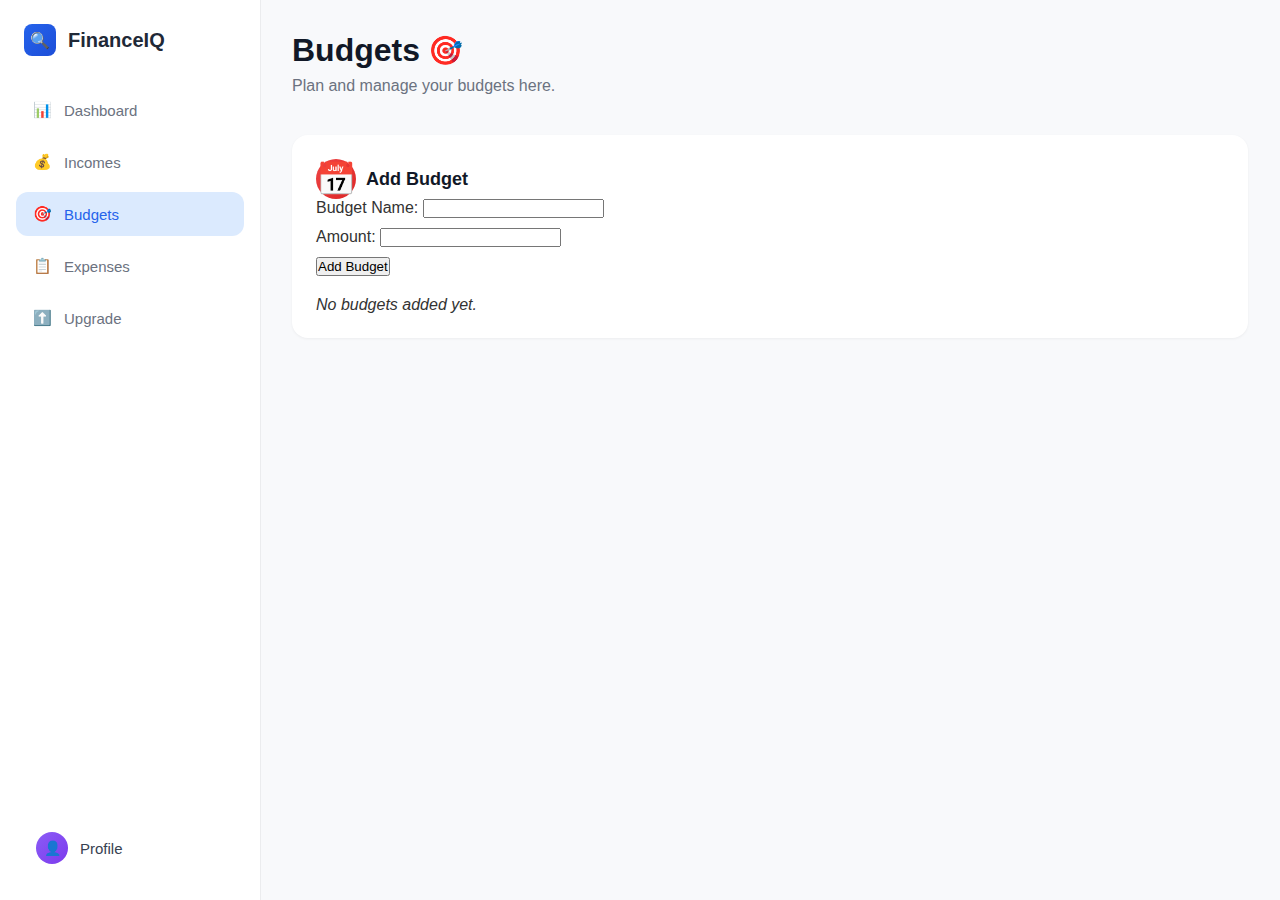
<file: site/budget.html>
<!DOCTYPE html>
<html lang="en">
<head>
    <meta charset="UTF-8">
    <title>FinanceIQ - Budget</title>
    <link rel="stylesheet" href="/site/assets/css/style.css">
</head>
<body>
    <div class="container">
        <!-- Sidebar (reuse from index.html) -->
        <!-- ...existing code for sidebar... -->
        <aside class="sidebar">
            <div class="logo-section">
                <div class="logo">🔍</div>
                <span class="logo-text">FinanceIQ</span>
            </div>
            <nav>
                <ul class="nav-menu">
                    <li class="nav-item"><a href="index.html" class="nav-link"><div class="nav-icon">📊</div>Dashboard</a></li>
                    <li class="nav-item"><a href="income.html" class="nav-link"><div class="nav-icon">💰</div>Incomes</a></li>
                    <li class="nav-item"><a href="budget.html" class="nav-link active"><div class="nav-icon">🎯</div>Budgets</a></li>
                    <li class="nav-item"><a href="expenses.html" class="nav-link"><div class="nav-icon">📋</div>Expenses</a></li>
                    <li class="nav-item"><a href="#" class="nav-link"><div class="nav-icon">⬆️</div>Upgrade</a></li>
                </ul>
            </nav>
            <div class="profile-section">
                <div class="profile-avatar">👤</div>
                <span class="profile-text">Profile</span>
            </div>
        </aside>
        <!-- Main Content -->
        <main class="main-content">
            <header class="header">
                <h1 class="greeting">Budgets <span class="wave-emoji">🎯</span></h1>
                <p class="subheading">Plan and manage your budgets here.</p>
            </header>
            <section class="ai-section">
                <div class="ai-header">
                    <div class="ai-icon">📅</div>
                    <h2 class="ai-title">Add Budget</h2>
                </div>
                <form id="budget-form">
                    <div style="margin-bottom:10px;">
                        <label>Budget Name: <input type="text" name="name" required></label>
                    </div>
                    <div style="margin-bottom:10px;">
                        <label>Amount: <input type="number" name="amount" required min="0"></label>
                    </div>
                    <button type="submit">Add Budget</button>
                </form>
                <div id="budget-list" style="margin-top:20px;">
                    <!-- List of budgets will appear here -->
                </div>
            </section>
        </main>
    </div>
    <script>
    // Simple JS to add/display budgets (local only)
    const form = document.getElementById('budget-form');
    const list = document.getElementById('budget-list');
    let budgets = [];
    form.onsubmit = function(e) {
        e.preventDefault();
        const name = form.name.value.trim();
        const amount = parseFloat(form.amount.value);
        if (name && !isNaN(amount)) {
            budgets.push({name, amount});
            render();
            form.reset();
        }
    };
    function render() {
        if (budgets.length === 0) {
            list.innerHTML = "<em>No budgets added yet.</em>";
            return;
        }
        list.innerHTML = "<ul>" + budgets.map(i => `<li><b>${i.name}</b>: $${i.amount.toLocaleString()}</li>`).join("") + "</ul>";
    }
    render();
    </script>
</body>
</html>
</file>
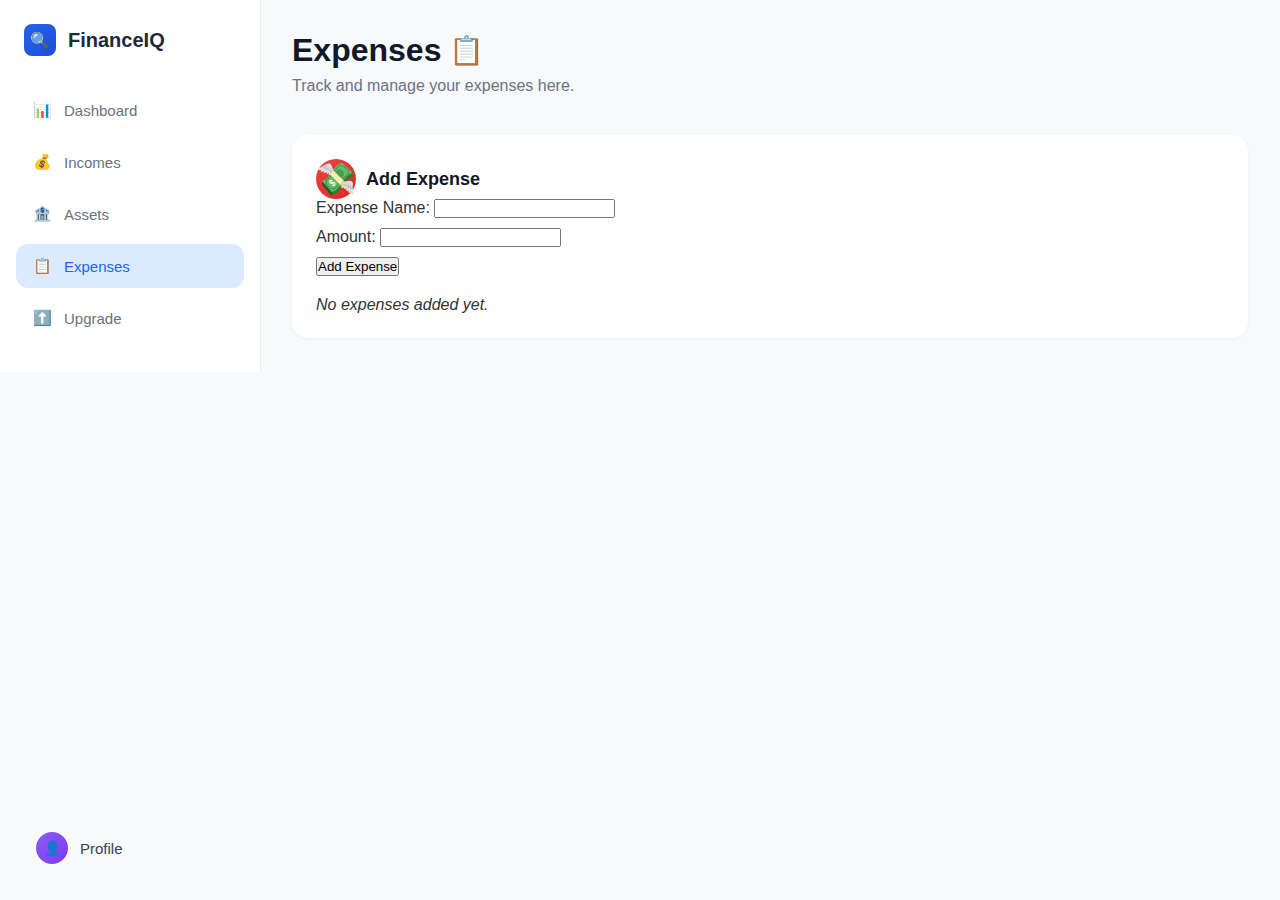
<file: site/expenses.html>
<!DOCTYPE html>
<html lang="en">
<head>
    <meta charset="UTF-8">
    <title>FinanceIQ - Expenses</title>
    <link rel="stylesheet" href="/site/assets/css/style.css">
</head>
<body>
    <div class="container">
        <div id="sidebar"></div>
        <!-- Main Content -->
        <main class="main-content">
            <header class="header">
                <h1 class="greeting">Expenses <span class="wave-emoji">📋</span></h1>
                <p class="subheading">Track and manage your expenses here.</p>
            </header>
            <section class="ai-section">
                <div class="ai-header">
                    <div class="ai-icon">💸</div>
                    <h2 class="ai-title">Add Expense</h2>
                </div>
                <form id="expenses-form">
                    <div style="margin-bottom:10px;">
                        <label>Expense Name: <input type="text" name="name" required></label>
                    </div>
                    <div style="margin-bottom:10px;">
                        <label>Amount: <input type="number" name="amount" required min="0"></label>
                    </div>
                    <button type="submit">Add Expense</button>
                </form>
                <div id="expenses-list" style="margin-top:20px;">
                    <!-- List of expenses will appear here -->
                </div>
            </section>
        </main>
    </div>
    <script src="/site/assets/js/sidebar.js"></script>
    <script>
    // Simple JS to add/display expenses (local only)
    const form = document.getElementById('expenses-form');
    const list = document.getElementById('expenses-list');
    let expenses = [];
    form.onsubmit = function(e) {
        e.preventDefault();
        const name = form.name.value.trim();
        const amount = parseFloat(form.amount.value);
        if (name && !isNaN(amount)) {
            expenses.push({name, amount});
            render();
            form.reset();
        }
    };
    function render() {
        if (expenses.length === 0) {
            list.innerHTML = "<em>No expenses added yet.</em>";
            return;
        }
        list.innerHTML = "<ul>" + expenses.map(i => `<li><b>${i.name}</b>: $${i.amount.toLocaleString()}</li>`).join("") + "</ul>";
    }
    render();
    </script>
</body>
</html>
</file>
<file: site/assets/css/style.css>
* {
    margin: 0;
    padding: 0;
    box-sizing: border-box;
}

body {
    font-family: -apple-system, BlinkMacSystemFont, 'Segoe UI', Roboto, sans-serif;
    background-color: #f8f9fb;
    color: #333;
}

.container {
    display: flex;
    height: 100vh;
}

/* Sidebar */
.sidebar {
    width: 260px;
    background-color: #ffffff;
    padding: 24px 0;
    box-shadow: 1px 0 0 rgba(0,0,0,0.05);
}

.logo-section {
    padding: 0 24px 32px 24px;
    display: flex;
    align-items: center;
    gap: 12px;
}

.logo {
    width: 32px;
    height: 32px;
    background: linear-gradient(135deg, #2563eb, #1d4ed8);
    border-radius: 8px;
    display: flex;
    align-items: center;
    justify-content: center;
    color: white;
    font-weight: bold;
    font-size: 16px;
}

.logo-text {
    font-size: 20px;
    font-weight: 600;
    color: #1f2937;
}

.nav-menu {
    list-style: none;
    padding: 0 16px;
}

.nav-item {
    margin-bottom: 8px;
}

.nav-link {
    display: flex;
    align-items: center;
    gap: 12px;
    padding: 12px 16px;
    border-radius: 12px;
    text-decoration: none;
    color: #6b7280;
    font-size: 15px;
    font-weight: 500;
    transition: all 0.2s;
}

.nav-link.active {
    background-color: #dbeafe;
    color: #2563eb;
}

.nav-link:hover:not(.active) {
    background-color: #f3f4f6;
    color: #374151;
}

.nav-icon {
    width: 20px;
    height: 20px;
    display: flex;
    align-items: center;
    justify-content: center;
}

.profile-section {
    position: absolute;
    bottom: 24px;
    left: 24px;
    display: flex;
    align-items: center;
    gap: 12px;
    padding: 12px;
    border-radius: 12px;
    cursor: pointer;
    transition: background-color 0.2s;
}

.profile-section:hover {
    background-color: #f3f4f6;
}

.profile-avatar {
    width: 32px;
    height: 32px;
    background: linear-gradient(135deg, #8b5cf6, #7c3aed);
    border-radius: 50%;
    display: flex;
    align-items: center;
    justify-content: center;
    color: white;
    font-weight: 600;
    font-size: 14px;
}

.profile-text {
    font-size: 15px;
    font-weight: 500;
    color: #374151;
}

/* Main Content */
.main-content {
    flex: 1;
    padding: 32px;
    overflow-y: auto;
}

.header {
    margin-bottom: 40px;
}

.greeting {
    font-size: 32px;
    font-weight: 600;
    color: #111827;
    margin-bottom: 8px;
    display: flex;
    align-items: center;
    gap: 8px;
}

.wave-emoji {
    font-size: 28px;
}

.subheading {
    font-size: 16px;
    color: #6b7280;
    font-weight: 400;
}

/* AI Assistant Section */
.ai-section {
    background-color: #ffffff;
    border-radius: 16px;
    padding: 24px;
    margin-bottom: 32px;
    box-shadow: 0 1px 3px rgba(0,0,0,0.05);
}

.ai-header {
    display: flex;
    align-items: center;
    gap: 10px;
}

.ai-icon {
    width: 40px;
    height: 40px;
    background: linear-gradient(135deg, #ef4444, #dc2626);
    border-radius: 50%;
    display: flex;
    align-items: center;
    justify-content: center;
    color: white;
    font-size: 2em;
}

.ai-title {
    font-size: 18px;
    font-weight: 600;
    color: #111827;
}

.ai-message {
    color: #6b7280;
    font-size: 15px;
    line-height: 1.5;
}

/* Stats Grid */
.stats-grid {
    display: grid;
    grid-template-columns: repeat(3, 1fr);
    gap: 24px;
    margin-bottom: 40px;
}

.stat-card {
    background-color: #ffffff;
    border-radius: 16px;
    padding: 28px 24px;
    box-shadow: 0 1px 3px rgba(0,0,0,0.05);
    position: relative;
}

.stat-header {
    display: flex;
    justify-content: space-between;
    align-items: flex-start;
    margin-bottom: 12px;
}

.stat-title {
    font-size: 15px;
    color: #6b7280;
    font-weight: 500;
}

.stat-icon {
    width: 40px;
    height: 40px;
    background-color: #2563eb;
    border-radius: 50%;
    display: flex;
    align-items: center;
    justify-content: center;
    color: white;
    font-size: 18px;
}

.stat-value {
    font-size: 32px;
    font-weight: 700;
    color: #111827;
    margin-top: 8px;
}

/* Bottom Section */
.bottom-section {
    display: grid;
    grid-template-columns: 2fr 1fr;
    gap: 32px;
}

.activity-section {
    background-color: #ffffff;
    border-radius: 16px;
    padding: 24px;
    box-shadow: 0 1px 3px rgba(0,0,0,0.05);
}

.activity-title {
    font-size: 20px;
    font-weight: 600;
    color: #111827;
    margin-bottom: 24px;
}

.chart-container {
    height: 200px;
    position: relative;
    background: linear-gradient(180deg, #a78bfa 0%, #8b5cf6 100%);
    border-radius: 8px;
    display: flex;
    align-items: end;
    padding: 16px;
}

.y-axis {
    position: absolute;
    left: 0;
    top: 0;
    height: 100%;
    display: flex;
    flex-direction: column;
    justify-content: space-between;
    padding: 16px 0;
    font-size: 12px;
    color: #6b7280;
    width: 60px;
}

.latest-budgets {
    background-color: #ffffff;
    border-radius: 16px;
    padding: 24px;
    box-shadow: 0 1px 3px rgba(0,0,0,0.05);
}

.latest-title {
    font-size: 20px;
    font-weight: 600;
    color: #111827;
}

.user-avatar {
    position: absolute;
    top: 32px;
    right: 32px;
    width: 44px;
    height: 44px;
    background: linear-gradient(135deg, #6366f1, #4f46e5);
    border-radius: 50%;
    display: flex;
    align-items: center;
    justify-content: center;
    color: white;
    font-weight: 600;
    cursor: pointer;
    box-shadow: 0 2px 8px rgba(99, 102, 241, 0.2);
}

/* Forms */
.form-row {
    display: flex;
    align-items: center;
    margin-bottom: 16px;
    gap: 16px;
}
.form-row label {
    flex: 1 0 120px;
    font-weight: 500;
}
.form-row input {
    flex: 2 0 200px;
    padding: 10px;
    font-size: 1.1em;
    border-radius: 6px;
    border: 1px solid #ccc;
}
#income-form, #asset-form, #expense-form, #goal-form {
    max-width: 500px;
    margin: 0 auto 24px auto;
    background: #f9f9f9;
    padding: 24px 24px 12px 24px;
    border-radius: 10px;
    box-shadow: 0 2px 8px #0001;
}
.btn-primary,
#income-save-btn, #income-cancel-btn,
#asset-save-btn, #asset-cancel-btn,
#expense-save-btn, #expense-cancel-btn,
#goal-save-btn, #goal-cancel-btn,
.edit-btn, .delete-btn {
    padding: 10px 24px;
    font-size: 1.1em;
    border-radius: 6px;
    border: none;
    margin-right: 10px;
    background: #007bff;
    color: #fff;
    cursor: pointer;
    transition: background 0.2s;
    display: inline-block;
}
#income-cancel-btn, #asset-cancel-btn, #expense-cancel-btn, #goal-cancel-btn,
.delete-btn {
    background: #dc3545;
    color: #fff;
}
.edit-btn {
    background: #28a745;
    color: #fff;
}
.edit-btn:hover {
    background: #218838;
}
.delete-btn:hover,
#income-cancel-btn:hover, #asset-cancel-btn:hover, #expense-cancel-btn:hover, #goal-cancel-btn:hover {
    background: #c82333;
}
#income-save-btn:hover, #asset-save-btn:hover, #expense-save-btn:hover, #goal-save-btn:hover, .btn-primary:hover {
    background: #0056b3;
}
#income-list table, #asset-list table, #expense-list table, #goal-list table {
    width: 100%;
    border-collapse: collapse;
    margin-top: 10px;
}
#income-list th, #income-list td,
#asset-list th, #asset-list td,
#expense-list th, #expense-list td,
#goal-list th, #goal-list td {
    padding: 12px 8px;
    border-bottom: 1px solid #e0e0e0;
    text-align: left;
}
#income-list th, #asset-list th, #expense-list th, #goal-list th {
    background: #f2f2f2;
}
.ai-header {
    display: flex;
    align-items: center;
    gap: 10px;
}
.ai-icon {
    font-size: 2em;
}
@media (max-width: 600px) {
    #income-form, #asset-form, #expense-form, #goal-form { padding: 12px; }
    .form-row { flex-direction: column; align-items: stretch; }
}
</file>
